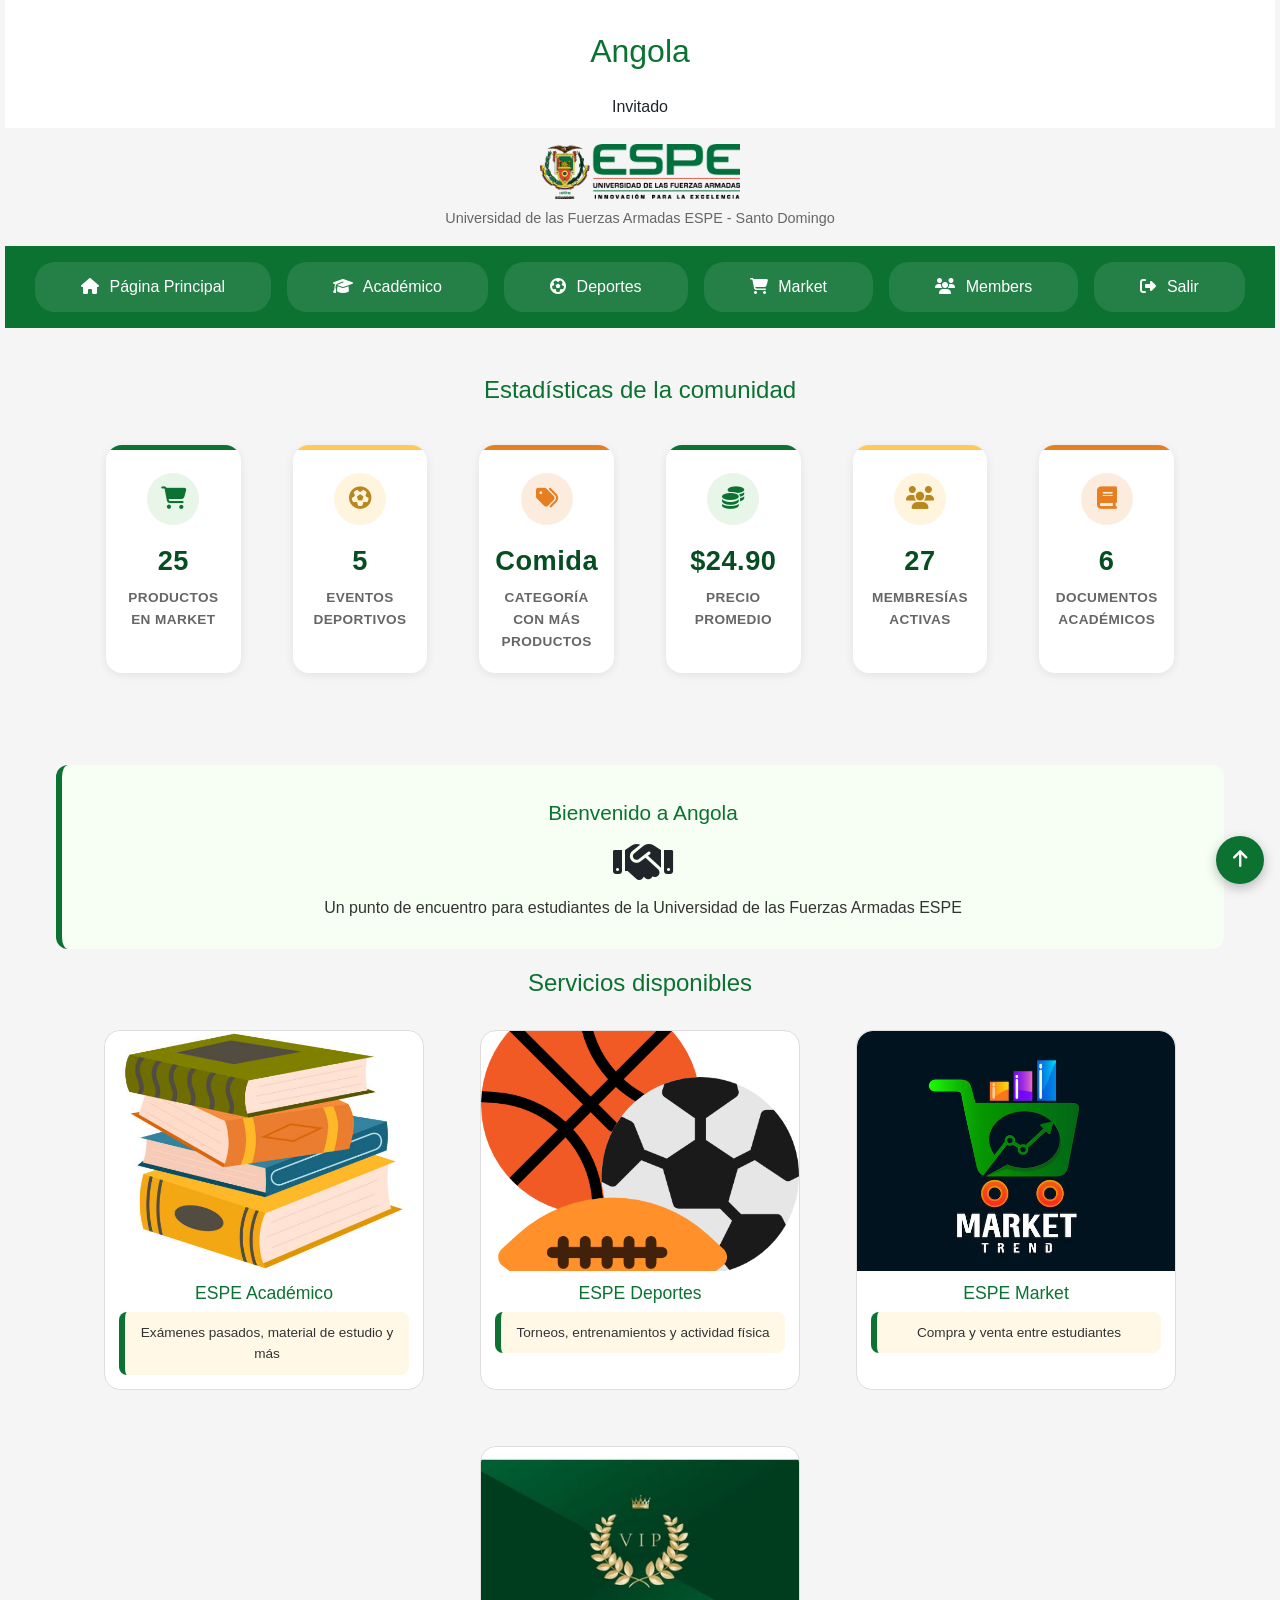
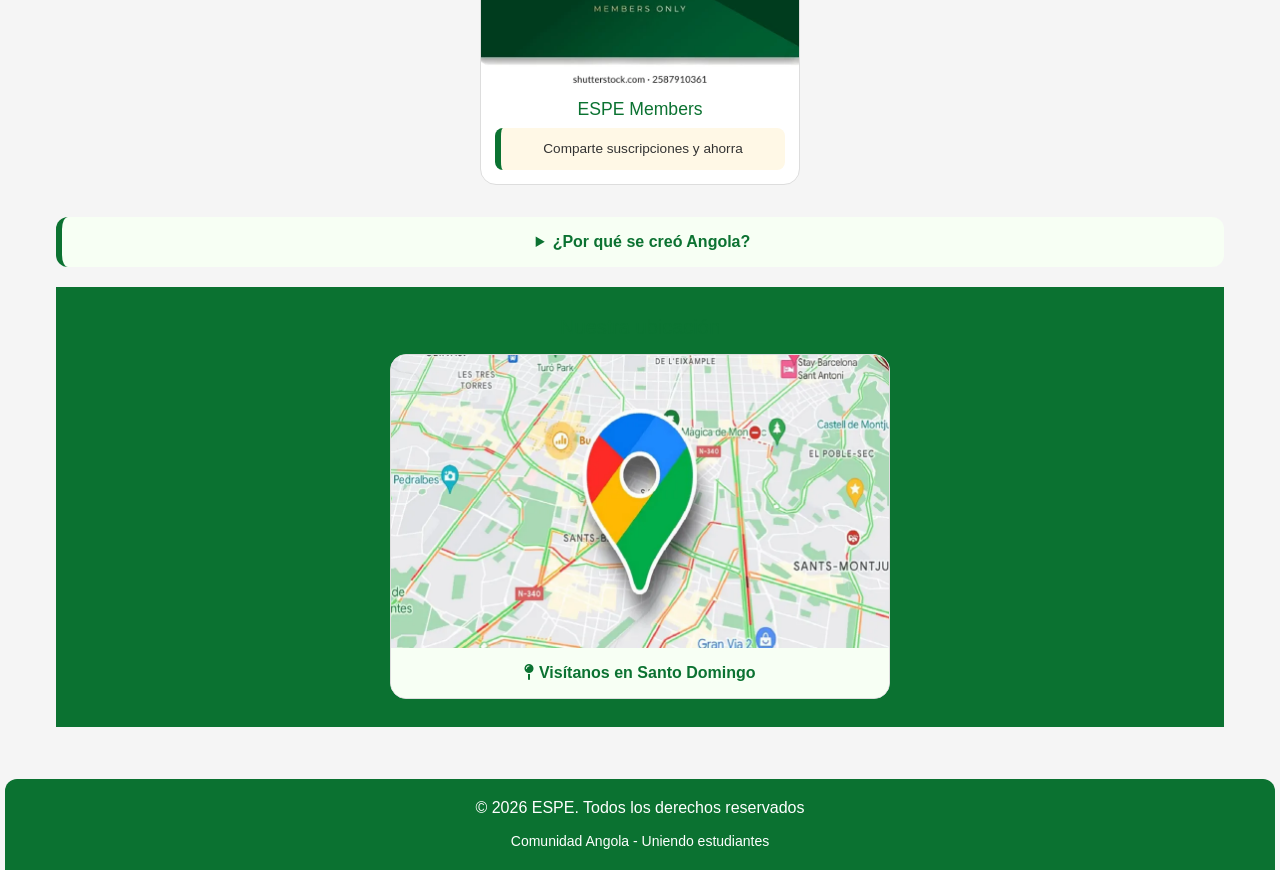
<file: Principal/Angola.html>
<!DOCTYPE html>
<html lang="es">

<head>
    <meta charset="UTF-8">
    <meta name="viewport" content="width=device-width, initial-scale=1.0">
    <title>Angola - Comunidad ESPE</title>
    <!-- Boostrap-->
    <link href="https://cdn.jsdelivr.net/npm/bootstrap@5.0.2/dist/css/bootstrap.min.css" rel="stylesheet"
        integrity="sha384-EVSTQN3/azprG1Anm3QDgpJLIm9Nao0Yz1ztcQTwFspd3yD65VohhpuuCOmLASjC" crossorigin="anonymous">
    <!-- CSS-->
    <link rel="stylesheet" href="../css/general.css">
    <link rel="stylesheet" href="../css/angola.css">
    <link rel="icon" href="../img/Angola/union.ico" type="image/x-icon">
    <link rel="stylesheet" href="https://cdnjs.cloudflare.com/ajax/libs/font-awesome/6.5.0/css/all.min.css">


</head>

<body>

    <header>
        <h1>Angola</h1>
        <div id="perfilUsuario"></div>
    </header>

    <figure>
        <img src="../img/espe.png" alt="Logo Universidad de las Fuerzas Armadas ESPE" width="200" height="100">
        <figcaption>Universidad de las Fuerzas Armadas ESPE - Santo Domingo</figcaption>
    </figure>

    <nav>
        <a href="#"><i class="fa-solid fa-house"></i> Página Principal</a>
        <a href="../pages/ESPEAcademic.html"><i class="fa-solid fa-graduation-cap"></i> Académico</a>
        <a href="../pages/ESPEDeportes.html"><i class="fa-solid fa-futbol"></i> Deportes</a>
        <a href="../pages/ESPEMarket.html"><i class="fa-solid fa-cart-shopping"></i> Market</a>
        <a href="../pages/ESPEMembers.html"><i class="fa-solid fa-users"></i> Members</a>
        <a href="../index.html"><i class="fa-solid fa-sign-out-alt"></i> Salir</a>
    </nav>


    <section class="panel-estadisticas">
        <h2>Estadísticas de la comunidad</h2>
        <div class="cards-estadisticas">
            <article class="card-estadistica">
                <i class="fa-solid fa-cart-shopping"></i>
                <p class="numero" id="statTotalProductos">0</p>
                <p class="etiqueta">Productos en Market</p>
            </article>

            <article class="card-estadistica">
                <i class="fa-solid fa-futbol"></i>
                <p class="numero" id="statTotalEventos">0</p>
                <p class="etiqueta">Eventos deportivos</p>
            </article>

            <article class="card-estadistica">
                <i class="fa-solid fa-tags"></i>
                <p class="numero" id="statCategoriaTop">-</p>
                <p class="etiqueta">Categoría con más productos</p>
            </article>

            <article class="card-estadistica">
                <i class="fa-solid fa-coins"></i>
                <p class="numero" id="statPrecioPromedio">$0.00</p>
                <p class="etiqueta">Precio promedio</p>
            </article>

            <article class="card-estadistica">
                <i class="fa-solid fa-users"></i>
                <p class="numero" id="statMembresias">0</p>
                <p class="etiqueta">Membresías activas</p>
            </article>

            <article class="card-estadistica">
                <i class="fa-solid fa-book"></i>
                <p class="numero" id="statDocumentos">0</p>
                <p class="etiqueta">Documentos académicos</p>
            </article>
        </div>
    </section>

    <!-- ================= MAIN ================= -->
    <main>

        <section class="bienvenido">
            <h2>Bienvenido a Angola</h2>
            <i class="fa-solid fa-handshake fa-3x"></i>
            <p>Un punto de encuentro para estudiantes de la Universidad de las Fuerzas Armadas ESPE</p>
        </section>


        <h2>Servicios disponibles</h2>
        <div class="cards-container">

            <article class="card">
                <a href="../pages/ESPEAcademic.html" class="card-link">
                    <img src="../img/Angola/LogosLibros.jpg" alt="Recursos académicos">
                    <h3>ESPE Académico</h3>
                    <p>Exámenes pasados, material de estudio y más</p>
                </a>
            </article>

            <article class="card">
                <a href="../pages/ESPEDeportes.html" class="card-link">
                    <img src="../img/Angola/Deportes.png" alt="Eventos deportivos">
                    <h3>ESPE Deportes</h3>
                    <p>Torneos, entrenamientos y actividad física</p>
                </a>
            </article>

            <article class="card">
                <a href="../pages/ESPEMarket.html" class="card-link">
                    <img src="../img/Angola/Market.png" alt="Marketplace estudiantil">
                    <h3>ESPE Market</h3>
                    <p>Compra y venta entre estudiantes</p>
                </a>
            </article>

            <article class="card">
                <a href="../pages/ESPEMembers.html" class="card-link">
                    <img src="../img/Angola/Members.webp" alt="Membresías compartidas">
                    <h3>ESPE Members</h3>
                    <p>Comparte suscripciones y ahorra</p>
                </a>
            </article>
        </div>
        <section class="info-section">
            <details>
                <summary>¿Por qué se creó Angola?</summary>
                <p>Angola nace por las distintas necesidades de los estudiantes de la ESPE Santo Domingo, para que
                    tengan una comunidad más unida y colaborativa.</p>
            </details>
        </section>


        <section class="location-section">
            <h3> Nuestra ubicación</h3>
            <a href="https://www.google.com/maps/place/Universidad+de+las+Fuerzas+Armadas+-+ESPE+-+Santo+Domingo/@-0.4127032,-79.3120465,17z"
                target="_blank" rel="noopener noreferrer" class="location-card">
                <img src="../img/Angola/Ubi.webp" alt="Mapa de ubicación ESPE Santo Domingo">
                <span><i class="fa-solid fa-map-pin"></i> Visítanos en Santo Domingo</span>
            </a>
        </section>



    </main>
    <a href="#" class="Arriba">
        <i class="fa-solid fa-arrow-up"></i>
    </a>
    <footer>
        <p>&copy; 2026 ESPE. Todos los derechos reservados</p>
        <p><small>Comunidad Angola - Uniendo estudiantes</small></p>
    </footer>


    <script src="https://cdn.jsdelivr.net/npm/bootstrap@5.0.2/dist/js/bootstrap.bundle.min.js"
        integrity="sha384-MrcW6ZMFYlzcLA8Nl+NtUVF0sA7MsXsP1UyJoMp4YLEuNSfAP+JcXn/tWtIaxVXM"
        crossorigin="anonymous"></script>
    <script src="../js/perfil.js"></script>
    <script src="../js/estadisticas.js"></script>
</body>

</html>
</file>
<file: css/general.css>
/* ============================================================
   BLOQUE 0: Variables de colores
   ============================================================ */
:root {
    --espe-green: #0b7231;
    --espe-green-dark: #064d22;
    --espe-green-light: #e8f5e9;
    --text-dark: #333333;
    --text-light: #666666;
    --white: #ffffff;
    --gray-bg: #f5f5f5;
    --gray-border: #cccccc;
    --card-bg: rgba(71, 59, 59, 0.1);
    --card-bg-light: rgba(71, 59, 59, 0.05);
    --card-bg-medium: rgba(71, 59, 59, 0.08);
}

/* ============================================================
   BLOQUE 1: CONFIGURACIÓN GENERAL
   Selector universal, body, fuente, fondo, color e interlineado.
   ============================================================ */

* {
    margin: 0;
    padding: 0;
    box-sizing: border-box;
}

html {
    font-size: 16px;
}

body {
    font-family: Arial, sans-serif;
    text-align: center;
    background-color: var(--gray-bg);
    line-height: 1.6;
    padding: 0 5px; /*pensando en movile*/
    min-height: 100vh;
}

/* ============================================================
   BLOQUE 2: TÍTULOS, PÁRRAFOS Y ENLACES
   Estilos para h1, h2, h3, p, a y a:hover.
   ============================================================ */

h1 {
    color: var(--espe-green);
    font-size: 2rem;
    margin: 24px 0;
    text-align: center;
}

h2 {
    color: var(--espe-green);
    font-size: 1.5rem;
    margin: 16px 0;
}

h3 {
    color: var(--text-dark);
    font-size: 1.25rem;
    margin: 8px 0;
}

p {
    color: var(--text-dark);
    font-size: 1rem;
    margin: 8px 0;
}

a {
    text-decoration: none;
    color: var(--espe-green);
}

a:hover {
    text-decoration: underline;
    color: var(--espe-green-dark);
}

/* ============================================================
   BLOQUE 3: ELEMENTOS SEMÁNTICOS PRINCIPALES
   Estilos para header, nav, main, section, article, aside y footer.
   ============================================================ */

header {
    background-color: var(--white);
    padding: 16px 0;
}

/*mejorado aplique flex*/
nav {
    display: flex;
    justify-content: center;
    flex-wrap: wrap;
    gap: 8px;
    background-color: var(--espe-green);
    padding: 8px 8px;
    text-align: center;
}

nav a {
    flex: 1 1 auto;
    min-width: 60px;
    font-size: 0.7rem;
    padding: 6px 8px;
    border-radius: 20px;
    background-color: rgba(255,255,255,0.12);
    color: white;
    text-decoration: none;
    text-align: center;
}

nav a:hover {
    font-size: 17px;
}

nav a i {
    display: block;
    font-size: 1.1rem;
    margin-bottom: 2px;
}

main {
    min-height: 60vh;
    padding: 16px 4px;
}

main {
    min-height: 60vh;
    padding: 16px 4px;
    max-width: 1200px; /* Un ancho máximo para pantallas grandes */
    margin: 0 auto; /* <--- ESTO CENTRA EL CONTENIDO PRINCIPAL */
}
section {
    margin: 12px auto;
    padding: 12px 8px;
    max-width: 100%;
}

article {
    margin: 12px 0;
    padding: 12px 8px;
    border-radius: 12px;
}

aside {
    background-color: var(--card-bg);
    margin: 12px 0;
    padding: 16px 12px;
    border-radius: 12px;
}

footer {
    background-color: var(--espe-green);
    color: var(--white);
    padding: 16px 12px;
    margin-top: 24px;
    border-radius: 12px 12px 0 0;
}


/* ============================================================
   BLOQUE 4: MENÚ DE NAVEGACIÓN
   Estilos para nav, nav a y nav a:hover.
   ============================================================ */

nav a {
    color: var(--white);
    text-decoration: none;
    padding: 6px 10px;
    border-radius: 20px;
    background-color: rgba(255, 255, 255, 0.1);
    font-size: 0.7rem;
    transition: all 0.2s;
}


nav a:hover {
    background-color: rgba(255, 255, 255, 0.25);
    transform: scale(1.03);
    text-decoration: none;
}

/* ============================================================
   BLOQUE 5: CONTENIDO Y SECCIONES
   Estilos para main, section, article y aside.
   ============================================================ */

section section {
    background-color: var(--card-bg-light);
    border-radius: 8px;
    margin: 16px;
    padding: 16px;
}

article {
    background-color: var(--card-bg-medium);
    border-radius: 8px;
}

/* ============================================================
   BLOQUE 6: IMÁGENES Y MULTIMEDIA
   Estilos para img, figure, figcaption, video, audio e iframe.
   ============================================================ */

img {
    max-width: 100%;
    height: auto;
}

figure {
    text-align: center;
    margin: 16px;
}

figcaption {
    font-size: 0.9rem;
    color: var(--text-light);
    margin-top: 8px;
}

video, audio, iframe {
    max-width: 100%;
    margin: 16px 0;
}

/* ============================================================
   BLOQUE 7: LISTAS
   Estilos para ul, ol y li.
   ============================================================ */

ul, ol {
    text-align: left;
    margin: 16px 32px;
    padding-left: 16px;
}

li {
    margin: 8px 0;
    line-height: 1.4;
}

/* ============================================================
   BLOQUE 8: FORMULARIOS
   Estilos para form, label, input, textarea, select y button.
   ============================================================ */

form {
    max-width: 100%;
    margin: 12px auto;
    padding: 0;
}

fieldset {
    border: 2px solid var(--espe-green);
    border-radius: 16px;
    padding: 16px 12px;
    margin: 12px 0;
}

legend {
    color: var(--espe-green);
    font-weight: bold;
    padding: 0 12px;
    font-size: 1rem;
}

label {
    display: block;
    width: 100%;
    text-align: left;
    font-weight: bold;
    margin: 8px 0 4px 0;
    font-size: 0.9rem;
}

input, textarea, select {
    display: block;
    width: 100%;
    padding: 10px 12px;
    margin: 4px 0 12px 0;
    border: 1px solid var(--gray-border);
    border-radius: 12px;
    font-family: Arial, sans-serif;
    font-size: 0.95rem;
    background-color: white;
}

textarea {
    width: 100%;
    height: 80px;
    resize: vertical;
}

button, input[type="submit"] {
    background-color: var(--espe-green);
    color: var(--white);
    border: none;
    padding: 12px 24px;
    border-radius: 30px;
    cursor: pointer;
    font-size: 1rem;
    font-weight: bold;
    width: 100%;
    margin-top: 8px;
    transition: background 0.2s;
}

button:hover, input[type="submit"]:hover {
    background-color: var(--espe-green-dark);
}

/* ============================================================
   BLOQUE 9: TABLAS
   Estilos para table, thead, tbody, tr, th y td.
   ============================================================ */

table {
    width: 100%;
    margin: 12px auto;
    background-color: var(--white);
    border-radius: 12px;
    overflow: hidden;
    font-size: 0.8rem;
}

th {
    background-color: var(--espe-green);
    color: var(--white);
    padding: 10px 6px;
    border: 1px solid #ddd;
}

td {
    padding: 8px 4px;
    border: 1px solid #ddd;
    text-align: center;
}

tr:hover {
    background-color: var(--espe-green-light);
}

/* ============================================================
   BLOQUE 10: PIE DE PÁGINA
   Estilos para footer, footer p y footer address.
   ============================================================ */

footer p {
    color: var(--white);
    margin: 8px 0;
}

footer address {
    color: rgba(255, 255, 255, 0.8);
    font-style: normal;
    margin-top: 8px;
}

footer a {
    color: var(--white);
}

footer a:hover {
    color: #ccc;
    text-decoration: underline;
}
/* ============================================================
   BLOQUE 11: Listas
   ul,il y ol.
   ============================================================ */

ul {
    text-align: center; 
}

li {
    display: inline-block;
    margin: 0 10px; 
    padding: 5px;
}

ol {
    text-align: center; 
}
/* ============================================================
   BLOQUE 12: Barras de progresp
   ul,il y ol.
   ============================================================ */

progress {
    accent-color: var(--espe-green);
}

meter {
    accent-color: var(--espe-green);
}

/* ============================================================
   BLOQUE 13: REGLA DE 8PX PARA MÁRGENES Y PADDINGS
   ============================================================ */
header, main, section, article, aside, footer {
    
    padding: 8px 16px;
}

/* Ajustes específicos para que no se duplique espacio */
header:first-child, nav:first-child, main:first-child {
    margin-top: 0;
}

footer:last-child {
    margin-bottom: 0;
}

/* ============================================================
   BLOQUE 14: MEDIA QUERY PARA ESCRITORIO (Mobile First)
   ============================================================ */

@media (min-width: 768px) {


    nav {
        gap: 10px;
        padding: 12px 20px;
    }

    nav a {
        font-size: 0.9rem;
        padding: 10px 20px;
    }

    nav a i {
        display: inline;
        font-size: 1rem;
        margin-bottom: 0;
        margin-right: 6px;
    }

    form {
        max-width: 600px;
    }

    fieldset {
        padding: 24px 20px;
    }

    label {
        display: inline-block;
        width: 140px;
        text-align: right;
        margin-right: 8px;
    }

    input, textarea, select {
        display: inline-block;
        width: 60%;
        max-width: 350px;
    }

    button, input[type="submit"] {
        width: auto;
        min-width: 150px;
    }

    table {
        width: 80%;
        font-size: 0.9rem;
    }

    th, td {
        padding: 12px 16px;
    }

    section {
    
        padding: 20px;
    }

    article {
        padding: 20px;
        margin: 16px;
    }

    aside {
        padding: 24px;
    }

}

@media (min-width: 1024px) {

   

    nav {
        gap: 16px;
        padding: 16px 30px;
    }

    nav a {
        font-size: 1rem;
        padding: 12px 28px;
    }

}

@media (min-width: 1366px) { 
    

    nav {
        gap: 20px;
        padding: 16px 40px;
    }

    nav a {
        font-size: 1.1rem;
        padding: 12px 32px;
    }


}


.btn-eliminar {
    position: absolute;
    top: 8px;
    right: 8px;

    width: 35px;
    height: 35px;
    min-width: 35px;
    max-width: 35px;

    display: flex;
    align-items: center;
    justify-content: center;

    padding: 0;
    margin: 0;

    border: none;
    border-radius: 50%;

    background: #dc3545;
    color: white;

    cursor: pointer;
    z-index: 100;
    flex: none;
}

.btn-eliminar:hover {
    color: #dc3545;
    background: #000000;
}



.btn-editar {
    position: absolute;
    top: 8px;
    left: 8px;
    width: 35px;
    height: 35px;
    min-width: 35px;
    max-width: 35px;
    display: flex;
    align-items: center;
    justify-content: center;
    padding: 0;
    margin: 0;
    border: none;
    border-radius: 50%;
    color: white;
    cursor: pointer;
    z-index: 100;
    flex: none;
    background: rgba(13, 110, 253, 0.9);
}

.btn-editar:hover {
    background: #0d6efd;
}

.btn-eliminar {
    background: rgba(220, 53, 69, 0.9);
}

.btn-eliminar:hover {
    background: #dc3545;
}
</file>
<file: css/angola.css>
/* ============================================================
   BLOQUE 1: SECCIÓN DE BIENVENIDA
  Introducción principal de la página 
   ============================================================ */

.bienvenido {
    background-color: #f7fff4;
    border-left: 6px solid #0b7231;
    padding: 20px 16px;
    margin-bottom: 20px;
    border-radius: 12px;
    text-align: center;
}

.bienvenido h2 {
    color: var(--espe-green);
    margin-bottom: 12px;
    font-size: 1.3rem;
}


/* ============================================================
   BLOQUE 2: CONTENEDOR DE TARJETAS
   Organiza las cards en filas usando Flexbox y permite
   que se acomoden automáticamente según el espacio.
   ============================================================ */

.cards-container {
    display: flex;
    flex-wrap: wrap;
    flex-direction: row;
    justify-content: center;
    gap: 16px;
    margin: 16px 0;
}

.cards-container .card {
    flex: 1 1 100%;
    max-width: 100%;
}


/* ============================================================
   BLOQUE 3: TARJETAS (CARDS)
   Define la apariencia visual de cada tarjeta de contenido.
   ============================================================ */

.card {
    background: white;
    border-radius: 16px;
    padding: 0;
    margin-bottom: 16px;
    border: 1px solid #ddd;
    transition: 0.2s;
    overflow: hidden;
    width: 100%;
}

.card:hover {
    border-color: var(--espe-green);
    box-shadow: 0 4px 12px rgba(0, 0, 0, 0.1);
    transform: translateY(-5px);
}


/* ============================================================
   BLOQUE 4: IMÁGENES DE LAS TARJETAS
   Ajusta el tamaño y recorte de las imágenes para mantener
   una apariencia uniforme.
   ============================================================ */

.card img {
    width: 100%;
    height: 140px;
    object-fit: cover;
    border-radius: 16px 16px 0 0;
    display: block;
}


/* ============================================================
   BLOQUE 5: TEXTO DE LAS TARJETAS
   Personaliza títulos y descripciones dentro de cada card.
   ============================================================ */

.card h3 {
    color: var(--espe-green);
    margin: 12px 14px 8px;
    font-size: 1.1rem;
}

.card p {
    background-color: #fff8e6;
    border-left: 6px solid var(--espe-green);
    padding: 10px 14px;
    margin: 0 14px 14px;
    border-radius: 8px;
    font-size: 0.85rem;
}



/* ============================================================
   BLOQUE 6: INFORMACIÓN COMPLEMENTARIA (ASIDE)
   Presenta datos adicionales en un bloque destacado.
   ============================================================ */

aside {
    background-color: #fff8e6;
    border-left: 6px solid #dba112;
    padding: 16px 14px;
    margin: 16px 0;
    border-radius: 12px;
}

aside h2 {
    color: #dba112;
    margin-bottom: 12px;
    font-size: 1.1rem;
}

aside p {
    margin: 10px 0;
}

aside hr {
    margin: 15px 0;
    border-color: #f0e0b0;
}


/* ============================================================
   BLOQUE 7: SECCIÓN DESPLEGABLE (DETAILS)
   Muestra información expandiBLE
   ============================================================ */

.info-section {
    background-color: #f7fff4;
    border-left: 6px solid var(--espe-green, #0b7231);
    padding: 12px 16px;
    margin: 16px 0;
    border-radius: 12px;
}

.info-section summary {
    font-weight: bold;
    color: var(--espe-green, #0b7231);
    cursor: pointer;
}

.info-section p {
    margin-top: 12px;
}


/* ============================================================
   BLOQUE 8: SECCIÓN DE UBICACIÓN
   Muestra una tarjeta con imagen y enlace a la ubicación.
   ============================================================ */

.location-section {
    text-align: center;
    margin: 20px 0;
    background-color: #0b7231;
}

.location-section h3 {
    color: var(--espe-green, #0b7231);
    margin-bottom: 15px;
}

.location-card {
    display: block;
    background: white;
    border-radius: 16px;
    overflow: hidden;
    border: 1px solid #ddd;
    transition: 0.2s;
    text-decoration: none;
    color: inherit;
}

.location-card:hover {
    border-color: var(--espe-green, #0b7231);
    box-shadow: 0 4px 12px rgba(0, 0, 0, 0.1);
}

.location-card img {
    width: 100%;
    height: auto;
    display: block;
}

.location-card span {
    display: block;
    padding: 12px;
    background-color: #f7fff4;
    color: var(--espe-green, #0b7231);
    font-weight: bold;
}

/* ============================================================
   BLOQUE 9: NAVEGACIÓN INTERNA
   Regresa cuando quieras al inicio de la pagina
   ============================================================ */

.Arriba {
    position: fixed;
    bottom: 16px;
    right: 16px;
    background-color: var(--espe-green);
    color: white;
    width: 48px;
    height: 48px;
    border-radius: 50%;
    display: flex;
    align-items: center;
    justify-content: center;
    font-size: 1.2rem;
    box-shadow: 0 4px 12px rgba(0,0,0,0.25);
    z-index: 999;
}




/* ============================================================
   BLOQUE 10: DISEÑO RESPONSIVE
   Ajusta la distribución de las tarjetas en pantallas
   pequeñas como celulares.
   ============================================================ */

@media (min-width: 700px) {
    .cards-container .card {
        flex: 1 1 280px;
        max-width: 320px;
    }

    .card img {
        height: 160px;
    }

    .location-card {
        display: inline-block;
        max-width: 500px;
    }
}

@media (min-width: 1200px) {
    .card img {
        height: 240px;
    }

    .cards-container {
        gap: 24px;
    }
}

.cards-estadisticas {
    display: grid;
    grid-template-columns: 1fr;
    gap: 1rem;
    margin: 1.5rem auto;
    max-width: 1100px;
    justify-content: center;
}

.card-estadistica {
    position: relative;
    display: flex;
    flex-direction: column;
    align-items: center;
    justify-content: flex-start;
    background: #fff;
    border-radius: 1rem;
    padding: 1.75rem 1rem 1.25rem;
    text-align: center;
    box-shadow: 0 2px 10px rgba(0, 0, 0, 0.08);
    overflow: hidden;
    transition: transform 0.25s ease, box-shadow 0.25s ease;
}

.card-estadistica::before {
    content: "";
    position: absolute;
    top: 0;
    left: 0;
    right: 0;
    height: 5px;
    border-radius: 1rem 1rem 0 0;
    background: var(--espe-green);
    transition: height 0.25s ease;
}

.card-estadistica::after {
    content: "";
    position: absolute;
    inset: 0;
    background: radial-gradient(circle at top right, rgba(11, 114, 49, 0.08), transparent 60%);
    pointer-events: none;
    opacity: 0;
    transition: opacity 0.25s ease;
}

.card-estadistica:hover {
    transform: translateY(-6px) scale(1.02);
    box-shadow: 0 12px 24px rgba(0, 0, 0, 0.14);
}

.card-estadistica:hover::before {
    height: 7px;
}

.card-estadistica:hover::after {
    opacity: 1;
}

.card-estadistica i {
    display: inline-flex;
    align-items: center;
    justify-content: center;
    width: 52px;
    height: 52px;
    border-radius: 50%;
    background: var(--espe-green-light);
    font-size: 1.4rem;
    color: var(--espe-green);
    margin-bottom: 0.6rem;
    transition: transform 0.25s ease, background 0.25s ease, color 0.25s ease;
}

.card-estadistica:hover i {
    transform: scale(1.12) rotate(-6deg);
}

.card-estadistica .numero {
    font-size: 1.9rem;
    font-weight: 800;
    margin: 0.3rem 0;
    color: var(--espe-green-dark);
    letter-spacing: 0.5px;
    position: relative;
}

.card-estadistica .etiqueta {
    color: #666;
    font-size: 0.85rem;
    margin: 0;
    font-weight: 600;
    text-transform: uppercase;
    letter-spacing: 0.4px;
}

/* Acentos de color rotativos para que cada KPI llame la atención por su cuenta,
   usando la misma paleta ya presente en el resto del sitio (verde, dorado, naranja) */
.card-estadistica:nth-child(3n+2)::before {
    background: #ffc857;
}

.card-estadistica:nth-child(3n+2) i {
    background: rgba(255, 200, 87, 0.2);
    color: #b9871f;
}

.card-estadistica:nth-child(3n+3)::before {
    background: #e67e22;
}

.card-estadistica:nth-child(3n+3) i {
    background: rgba(230, 126, 34, 0.15);
    color: #e67e22;
}

@media (max-width: 419px) {
    .card-estadistica {
        flex-direction: row;
        align-items: center;
        justify-content: flex-start;
        text-align: left;
        padding: 1rem 1.1rem;
        gap: 0.9rem;
    }

    .card-estadistica i {
        margin-bottom: 0;
        flex-shrink: 0;
    }

    .card-estadistica .numero {
        margin: 0;
        font-size: 1.5rem;
    }

    .card-estadistica .etiqueta {
        margin-top: 2px;
    }
}

@media (min-width: 420px) {
    .cards-estadisticas {
        grid-template-columns: repeat(2, 1fr);
    }
}

@media (min-width: 600px) {
    .cards-estadisticas {
        grid-template-columns: repeat(3, 1fr);
    }
}

@media (min-width: 900px) {
    .cards-estadisticas {
        grid-template-columns: repeat(6, 1fr);
        gap: 1.25rem;
    }

    .card-estadistica .numero {
        font-size: 1.7rem;
    }
}
</file>
